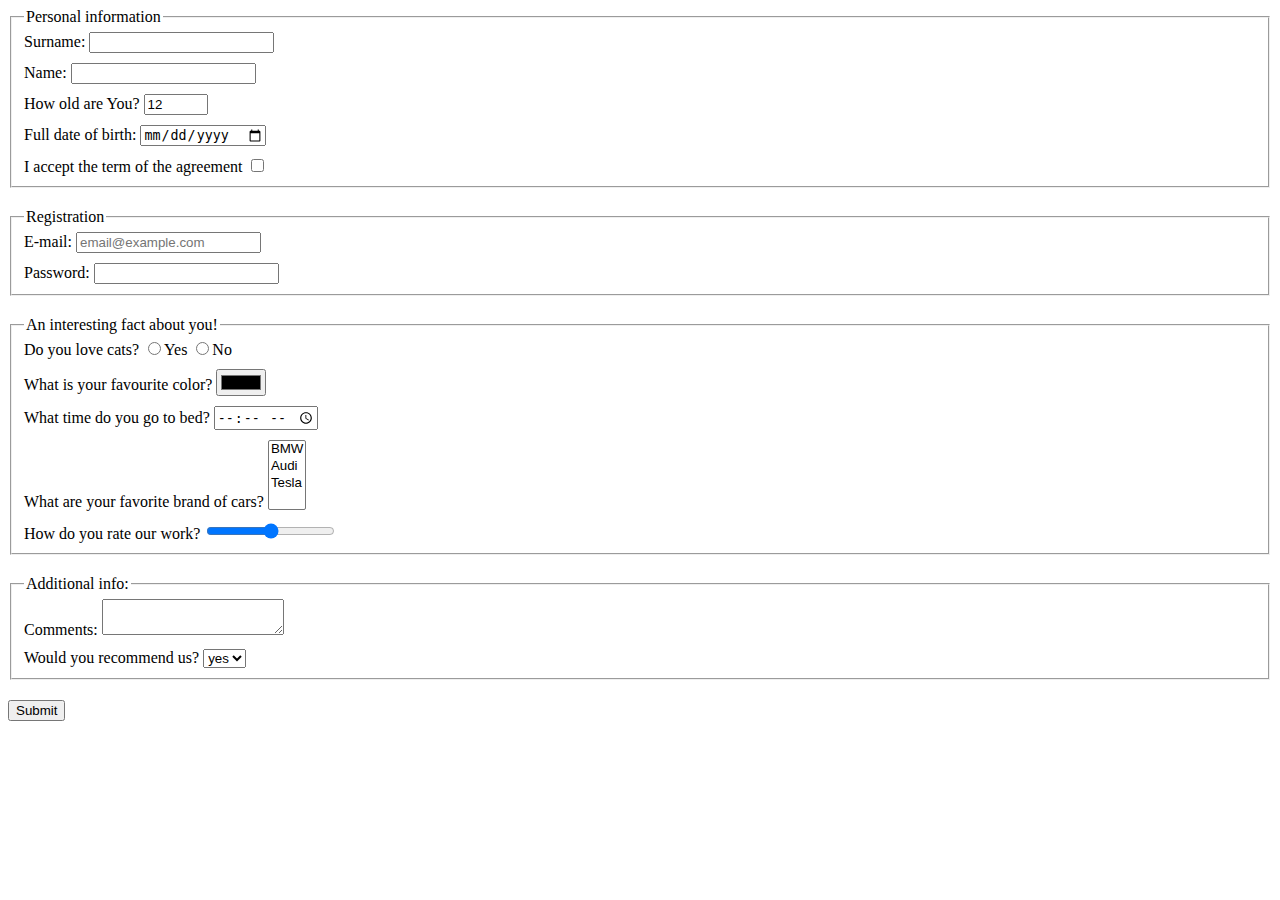
<file: index.html>
<!doctype html><html lang="en"><head><meta charset="UTF-8"><meta name="viewport" content="width=device-width, user-scalable=no, initial-scale=1.0, maximum-scale=1.0, minimum-scale=1.0"><meta http-equiv="X-UA-Compatible" content="ie=edge"><title>HTML Form</title><link rel="stylesheet" href="style.975a2bed.css"></head><body> <form action="https://mate-academy-form-lesson.herokuapp.com/create-application" method="post"> <fieldset class="group first"> <legend>Personal information</legend> <label class="formfield"> Surname: <input type="text" name="surname" class="input" minlength="3"> </label> <label class="formfield"> Name: <input type="text" name="name" class="input" minlength="3"> </label> <label class="formfield"> How old are You? <input type="number" name="age" class="input" min="1" max="100" value="12"> </label> <label class="formfield"> Full date of birth: <input type="date" name="birth" class="input" value="12"> </label> <label class="formfield last"> I accept the term of the agreement <input type="checkbox" name="terms" class="input" required> </label> </fieldset> <fieldset class="group"> <legend>Registration</legend> <label class="formfield"> E-mail: <input type="email" name="email" class="input" placeholder="email@example.com" required> </label> <label class="formfield last"> Password: <input type="password" name="password" class="input" maxlength="8" required> </label> </fieldset> <fieldset class="group"> <legend>An interesting fact about you!</legend> <label class="formfield"> Do you love cats? <label> <input type="radio" name="cats" class="input" value="yes">Yes </label> <label> <input type="radio" name="cats" class="input" value="no">No </label> </label> <label class="formfield"> What is your favourite color? <input type="color" name="color" class="input"> </label> <label class="formfield"> What time do you go to bed? <input type="time" name="time" class="input"> </label> <label class="formfield"> What are your favorite brand of cars? <select name="cars" class="input" multiple> <option value="bmw">BMW</option> <option value="audi">Audi</option> <option value="tesla">Tesla</option> </select> </label> <label class="formfield last"> How do you rate our work? <input type="range" name="rate" class="input" min="1" max="5"> </label> </fieldset> <fieldset class="group"> <legend>Additional info:</legend> <label class="formfield"> Comments: <textarea class="input" name="comments" cols="20" rows="2" autocomplete="off" maxlength="500"></textarea> </label> <label class="formfield last"> Would you recommend us? <select name="recommend" class="input last"> <option value="1">yes</option> <option value="0">no</option> </select> </label> </fieldset> <input type="submit" value="Submit" class="button"> </form> <script type="text/javascript" src="main.e97352c4.js"></script> </body></html>
</file>
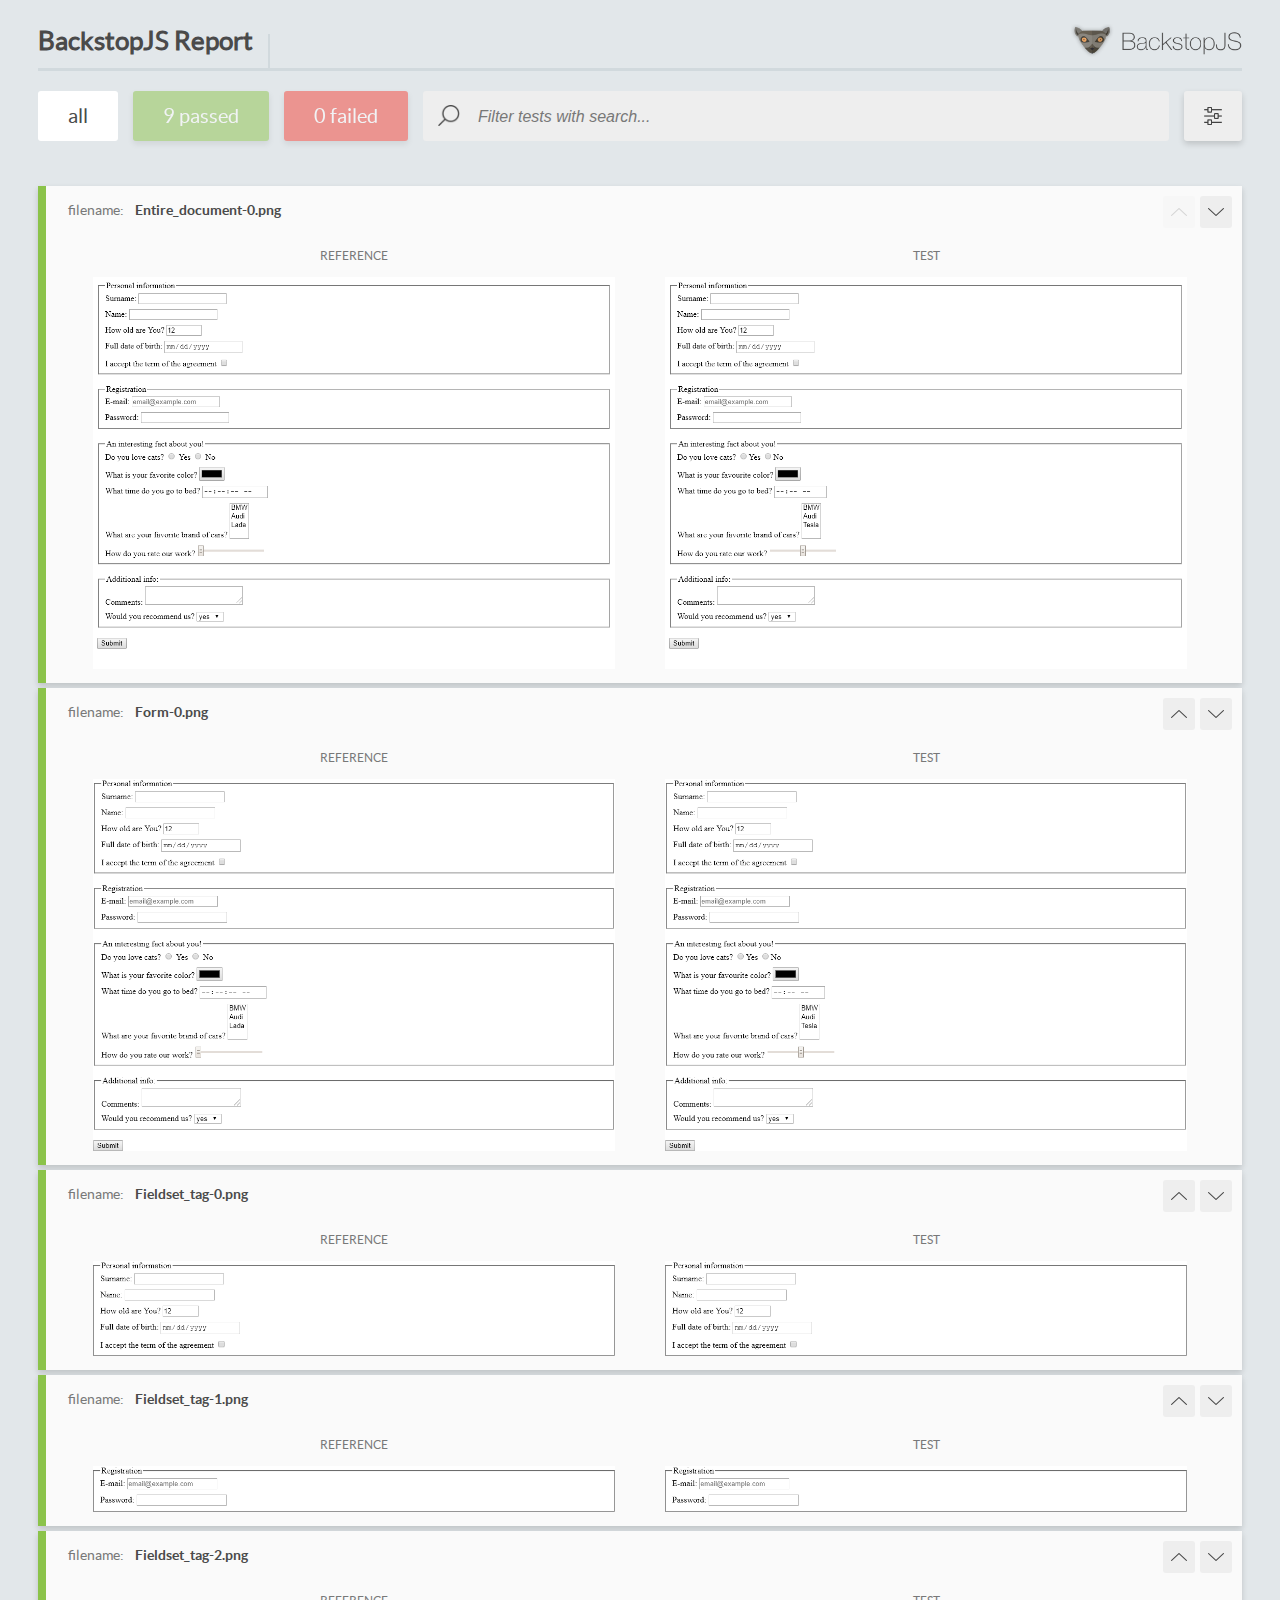
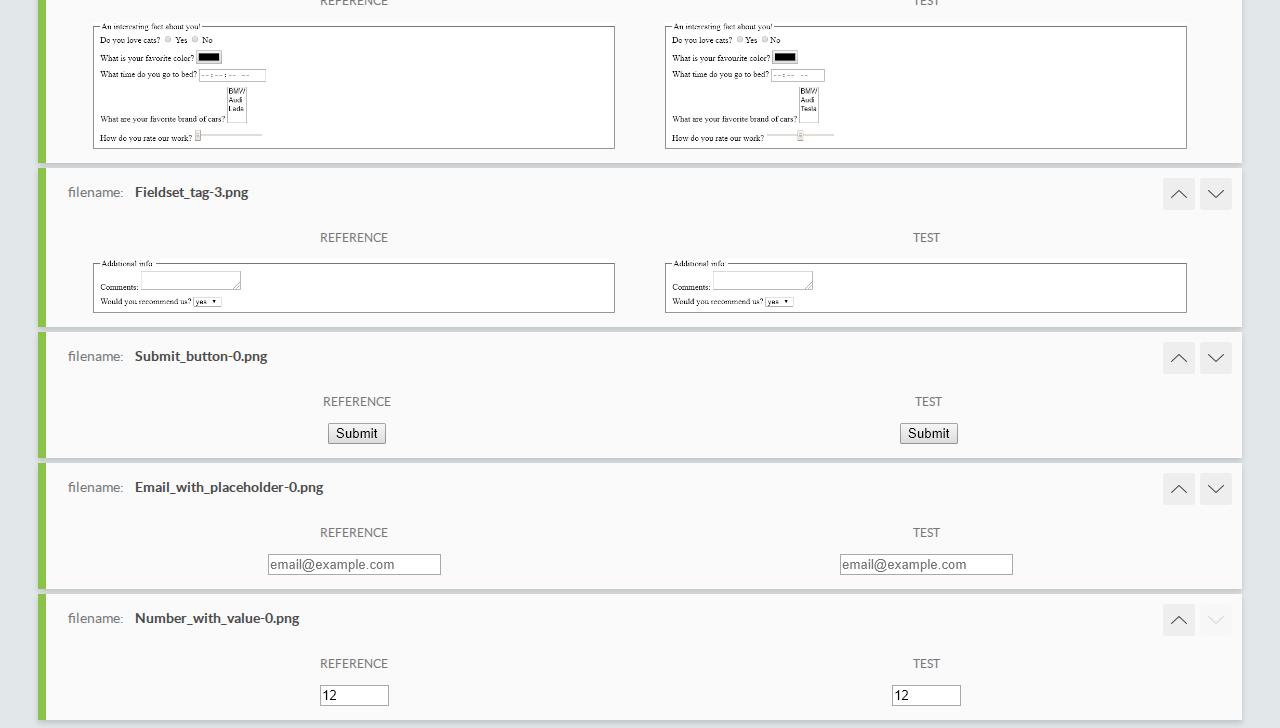
<file: report/html_report/index.html>
<!DOCTYPE html>
<html>
  <head>
    <meta charset="utf-8">
    <title>BackstopJS Report</title>

    <style>
      @font-face {
          font-family: 'latoregular';
          src: url('./assets/fonts/lato-regular-webfont.woff2') format('woff2'),
              url('./assets/fonts/lato-regular-webfont.woff') format('woff');
          font-weight: 400;
          font-style: normal;
      }
      @font-face {
          font-family: 'latobold';
          src: url('./assets/fonts/lato-bold-webfont.woff2') format('woff2'),
              url('./assets/fonts/lato-bold-webfont.woff') format('woff');
          font-weight: 700;
          font-style: normal;
      }

      .ReactModal__Body--open {
          overflow: hidden;
      }
      .ReactModal__Body--open .header {
        display: none;
      }

    </style>
  </head>
  <body style="background-color: #E2E7EA">
    <div id="root">

    </div>
    <script type="text/javascript">
      function report (report) { // eslint-disable-line no-unused-vars
        window.tests = report;
      }
    </script>
    <script type="text/javascript" src="config.js"></script>
    <script type="text/javascript" src="index_bundle.js"></script>
  </body>
</html>
</file>
<file: style.975a2bed.css>
.group{margin-bottom:20px}.formfield{display:block;margin-bottom:10px}.last{margin-bottom:0}
/*# sourceMappingURL=style.975a2bed.css.map */
</file>
